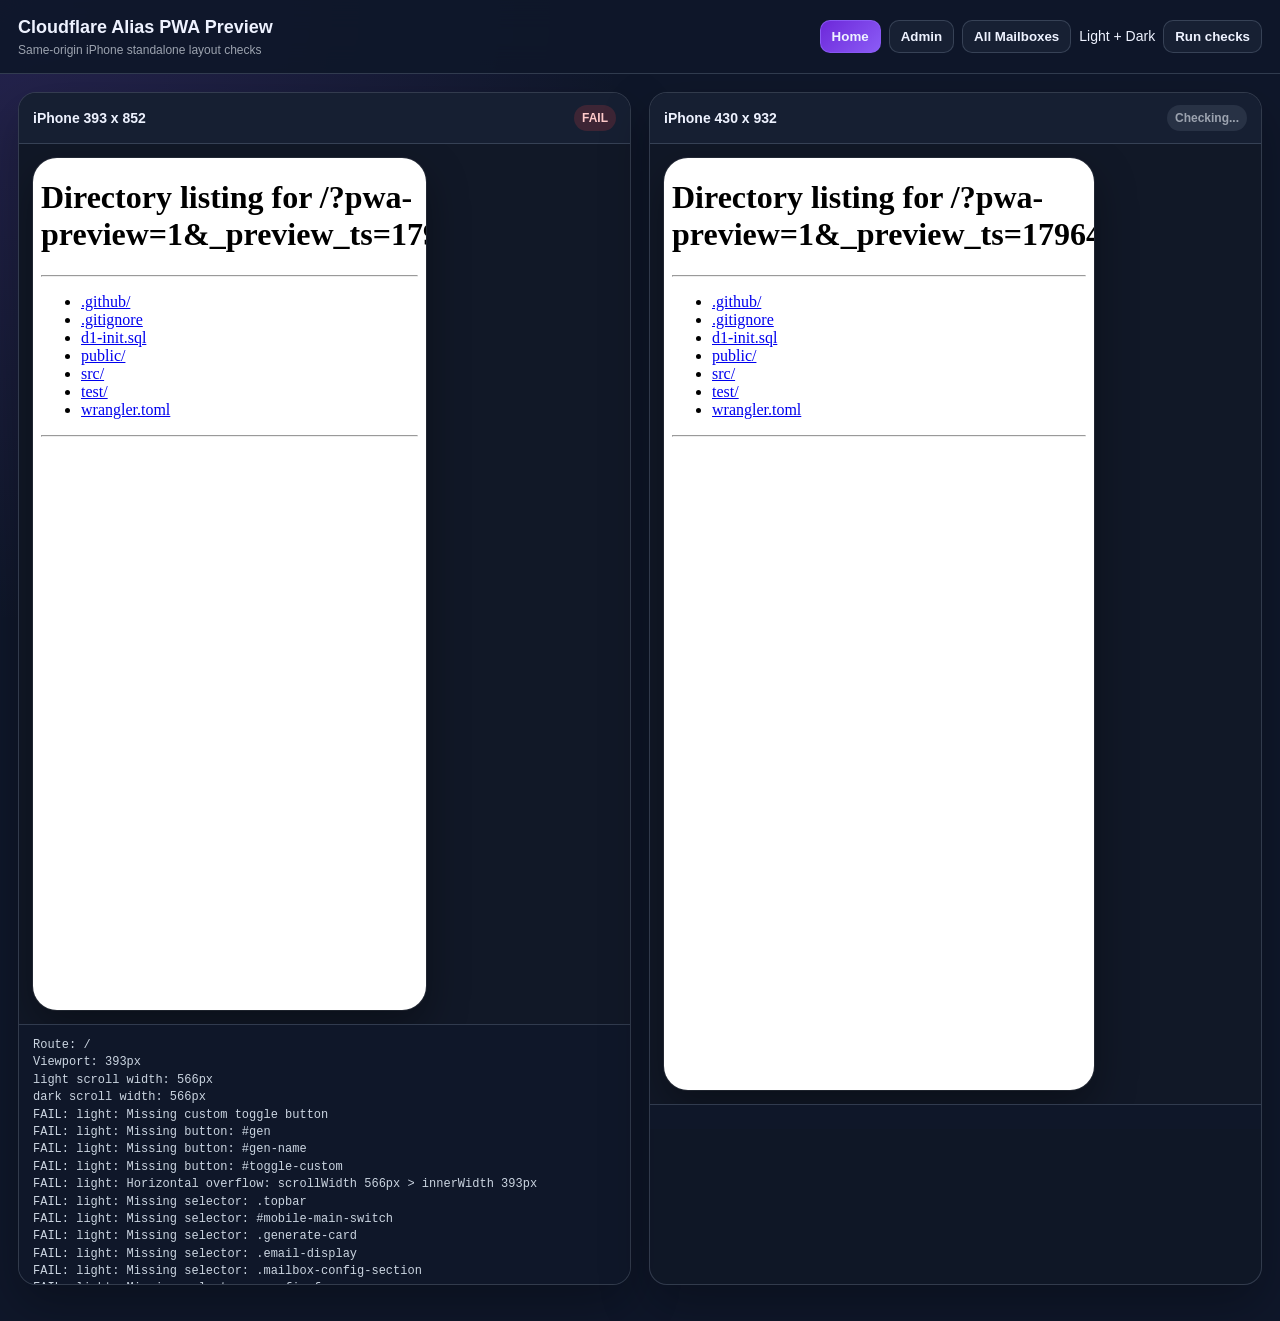
<file: public/pwa-preview.html>
<!DOCTYPE html>
<html lang="en">
<head>
  <meta charset="utf-8" />
  <meta name="viewport" content="width=device-width, initial-scale=1" />
  <title>PWA Preview - Cloudflare Alias</title>
  <style>
    :root {
      color-scheme: light dark;
      --bg: #0f172a;
      --panel: #172033;
      --panel-2: #111827;
      --text: #eef2ff;
      --muted: #9ca3af;
      --border: rgba(148, 163, 184, 0.26);
      --ok: #22c55e;
      --fail: #ef4444;
      --warn: #f59e0b;
      --accent: #8b5cf6;
    }

    * {
      box-sizing: border-box;
    }

    body {
      margin: 0;
      background: radial-gradient(circle at top left, rgba(139, 92, 246, 0.18), transparent 34%), var(--bg);
      color: var(--text);
      font: 14px/1.5 -apple-system, BlinkMacSystemFont, "Segoe UI", sans-serif;
    }

    header {
      position: sticky;
      top: 0;
      z-index: 10;
      display: flex;
      align-items: center;
      justify-content: space-between;
      gap: 16px;
      padding: 14px 18px;
      background: rgba(15, 23, 42, 0.92);
      border-bottom: 1px solid var(--border);
      backdrop-filter: blur(14px);
    }

    h1 {
      margin: 0;
      font-size: 18px;
      letter-spacing: 0;
    }

    .controls {
      display: flex;
      flex-wrap: wrap;
      align-items: center;
      justify-content: flex-end;
      gap: 8px;
    }

    button,
    label.toggle {
      border: 1px solid var(--border);
      border-radius: 10px;
      background: var(--panel);
      color: var(--text);
      padding: 8px 11px;
      font-weight: 650;
      cursor: pointer;
    }

    button[aria-pressed="true"] {
      border-color: rgba(139, 92, 246, 0.86);
      background: linear-gradient(135deg, #6d28d9, #8b5cf6);
    }

    label.toggle {
      display: inline-flex;
      align-items: center;
      gap: 7px;
    }

    main {
      display: grid;
      grid-template-columns: repeat(auto-fit, minmax(420px, 1fr));
      gap: 18px;
      padding: 18px;
    }

    .device {
      min-width: 0;
      border: 1px solid var(--border);
      border-radius: 18px;
      background: rgba(17, 24, 39, 0.82);
      box-shadow: 0 20px 50px rgba(0, 0, 0, 0.28);
      overflow: hidden;
    }

    .device-head {
      display: flex;
      align-items: center;
      justify-content: space-between;
      gap: 10px;
      padding: 12px 14px;
      border-bottom: 1px solid var(--border);
      background: rgba(23, 32, 51, 0.92);
    }

    .device-title {
      font-weight: 700;
    }

    .status {
      display: inline-flex;
      align-items: center;
      gap: 6px;
      padding: 4px 8px;
      border-radius: 999px;
      background: rgba(148, 163, 184, 0.14);
      color: var(--muted);
      font-size: 12px;
      font-weight: 700;
    }

    .status.pass {
      color: #bbf7d0;
      background: rgba(34, 197, 94, 0.16);
    }

    .status.fail {
      color: #fecaca;
      background: rgba(239, 68, 68, 0.18);
    }

    .frame-wrap {
      padding: 14px;
      overflow: auto;
      background: var(--panel-2);
    }

    iframe {
      display: block;
      border: 0;
      border-radius: 24px;
      background: white;
      box-shadow: 0 0 0 1px rgba(255, 255, 255, 0.08), 0 16px 42px rgba(0, 0, 0, 0.35);
    }

    .report {
      max-height: 260px;
      overflow: auto;
      padding: 12px 14px;
      border-top: 1px solid var(--border);
      background: rgba(15, 23, 42, 0.74);
      white-space: pre-wrap;
      font: 12px/1.45 ui-monospace, SFMono-Regular, Menlo, Consolas, monospace;
      color: #cbd5e1;
    }

    .summary {
      display: flex;
      flex-wrap: wrap;
      gap: 8px;
      padding: 0 18px 18px;
      color: var(--muted);
    }

    .summary strong {
      color: var(--text);
    }

    @media (max-width: 700px) {
      header {
        align-items: flex-start;
        flex-direction: column;
      }

      main {
        grid-template-columns: 1fr;
        padding: 10px;
      }
    }
  </style>
</head>
<body>
  <header>
    <div>
      <h1>Cloudflare Alias PWA Preview</h1>
      <div style="color: var(--muted); font-size: 12px;">Same-origin iPhone standalone layout checks</div>
    </div>
    <div class="controls" id="route-controls">
      <button type="button" data-route="/" aria-pressed="true">Home</button>
      <button type="button" data-route="/html/admin.html" aria-pressed="false">Admin</button>
      <button type="button" data-route="/html/mailboxes.html" aria-pressed="false">All Mailboxes</button>
      <span class="toggle">Light + Dark</span>
      <button type="button" id="run-checks">Run checks</button>
    </div>
  </header>

  <main id="devices"></main>
  <div class="summary" id="summary"></div>

  <script>
    const DEVICES = [
      { name: 'iPhone 393 x 852', width: 393, height: 852 },
      { name: 'iPhone 430 x 932', width: 430, height: 932 }
    ];

    const SELECTORS = {
      '/': [
        '.topbar',
        '#mobile-main-switch',
        '.generate-card',
        '.email-display',
        '.mailbox-config-section',
        '.config-form',
        '.generate-action'
      ],
      '/html/admin.html': [
        '.topbar',
        '.admin-container',
        '.stats-grid',
        '.action-buttons',
        '.settings-card',
        '.setting-row',
        '.table-wrapper'
      ],
      '/html/mailboxes.html': [
        '.topbar',
        '.container',
        '.toolbar',
        '.toolbar-row-1',
        '.toolbar-row-2',
        '#grid',
        '.pager'
      ]
    };

    let currentRoute = '/';

    function routeUrl(route) {
      const url = new URL(route, window.location.origin);
      url.searchParams.set('pwa-preview', '1');
      url.searchParams.set('_preview_ts', Date.now().toString());
      return url.pathname + url.search + url.hash;
    }

    function sleep(ms) {
      return new Promise((resolve) => setTimeout(resolve, ms));
    }

    function setThemeMode(doc, mode) {
      const dark = mode === 'dark';
      doc.documentElement.classList.toggle('dark', dark);
      doc.body?.classList.toggle('dark', dark);
      doc.querySelectorAll('meta[name="theme-color"]').forEach((meta) => {
        meta.setAttribute('content', dark ? '#1e293b' : '#f8fafc');
      });
    }

    function isVisible(win, el) {
      if (!el || !el.getBoundingClientRect) return false;
      const style = win.getComputedStyle(el);
      const rect = el.getBoundingClientRect();
      return style.display !== 'none' &&
        style.visibility !== 'hidden' &&
        Number(style.opacity || '1') !== 0 &&
        rect.width > 0 &&
        rect.height > 0;
    }

    function describe(el) {
      const parts = [el.tagName.toLowerCase()];
      if (el.id) parts.push('#' + el.id);
      if (el.className && typeof el.className === 'string') {
        const classes = el.className.trim().split(/\s+/).slice(0, 3);
        if (classes.length) parts.push('.' + classes.join('.'));
      }
      return parts.join('');
    }

    function isInsideContainedScroller(win, el, viewport) {
      let parent = el.parentElement;
      while (parent && parent !== win.document.body && parent !== win.document.documentElement) {
        const style = win.getComputedStyle(parent);
        const rect = parent.getBoundingClientRect();
        const clipsX = /(auto|scroll|hidden|clip)/.test(style.overflowX || '');
        if (clipsX && rect.left >= -2 && rect.right <= viewport + 2) return true;
        parent = parent.parentElement;
      }
      return false;
    }

    function hasReadableText(win, el) {
      const text = (el.textContent || '').trim();
      if (!text) return false;
      const style = win.getComputedStyle(el);
      const fill = style.webkitTextFillColor || style.color || '';
      return style.color !== 'transparent' &&
        fill !== 'transparent' &&
        style.visibility !== 'hidden' &&
        Number(style.opacity || '1') > 0;
    }

    function checkTopbarOverlap(win, failures) {
      const brand = win.document.querySelector('.topbar .brand');
      const nav = win.document.querySelector('.topbar .nav-actions');
      if (!brand || !nav || !isVisible(win, brand) || !isVisible(win, nav)) return;

      const brandRect = brand.getBoundingClientRect();
      const navRect = nav.getBoundingClientRect();
      if (brandRect.right > navRect.left + 1) {
        failures.push(`Topbar overlap: brand right=${brandRect.right.toFixed(1)} nav left=${navRect.left.toFixed(1)}`);
      }
    }

    function checkHomeButtonText(win, failures) {
      if (currentRoute !== '/') return;
      ['#gen', '#gen-name', '#toggle-custom'].forEach((selector) => {
        const el = win.document.querySelector(selector);
        if (!el) {
          failures.push(`Missing button: ${selector}`);
          return;
        }
        if (!isVisible(win, el)) {
          failures.push(`Button not visible: ${selector}`);
          return;
        }
        if (!hasReadableText(win, el)) {
          failures.push(`Button text not readable: ${selector}`);
        }
      });
    }

    function measureFrame(frame, route, mode) {
      const win = frame.contentWindow;
      const doc = frame.contentDocument;
      const viewport = win.innerWidth;
      const root = doc.documentElement;
      const body = doc.body;
      const failures = [];
      const warnings = [];

      if (!doc.title || /loading/i.test(doc.title)) {
        warnings.push('Unexpected title: ' + (doc.title || '(empty)'));
      }

      checkTopbarOverlap(win, failures);
      checkHomeButtonText(win, failures);

      const rootScroll = Math.max(root.scrollWidth, body ? body.scrollWidth : 0);
      if (rootScroll > viewport + 2) {
        failures.push(`Horizontal overflow: scrollWidth ${rootScroll}px > innerWidth ${viewport}px`);
      }

      const selectors = SELECTORS[route] || [];
      selectors.forEach((selector) => {
        const el = doc.querySelector(selector);
        if (!el) {
          failures.push(`Missing selector: ${selector}`);
          return;
        }
        if (!isVisible(win, el)) {
          failures.push(`Not visible: ${selector}`);
          return;
        }
        const rect = el.getBoundingClientRect();
        if (rect.left < -2 || rect.right > viewport + 2) {
          failures.push(`Key selector overflow: ${selector} left=${rect.left.toFixed(1)} right=${rect.right.toFixed(1)} viewport=${viewport}`);
        }
      });

      const offenders = [];
      doc.querySelectorAll('body *').forEach((el) => {
        if (!isVisible(win, el)) return;
        const rect = el.getBoundingClientRect();
        if (rect.left < -2 || rect.right > viewport + 2) {
          if (isInsideContainedScroller(win, el, viewport)) return;
          offenders.push({
            selector: describe(el),
            left: rect.left,
            right: rect.right,
            width: rect.width
          });
        }
      });

      offenders.slice(0, 8).forEach((item) => {
        failures.push(`Visible overflow: ${item.selector} left=${item.left.toFixed(1)} right=${item.right.toFixed(1)} width=${item.width.toFixed(1)}`);
      });

      const logs = (win.__pwaPreviewLogs || []).filter((entry) => entry.level === 'error' || entry.level === 'warn');
      logs.slice(0, 8).forEach((entry) => {
        warnings.push(`${entry.level}: ${entry.message}`);
      });

      return { failures, warnings, viewport, rootScroll, mode };
    }

    async function exerciseHome(frame) {
      if (currentRoute !== '/') return [];
      const doc = frame.contentDocument;
      const button = doc.querySelector('#toggle-custom');
      if (!button) return ['Missing custom toggle button'];
      const overlay = doc.querySelector('#custom-overlay');
      if (!overlay) return ['Missing custom overlay'];
      const beforeVisible = isVisible(frame.contentWindow, overlay);
      if (!beforeVisible) button.click();
      await sleep(220);
      const win = frame.contentWindow;
      if (!isVisible(win, overlay)) return ['Custom overlay is not visible after toggle'];
      const rect = overlay.getBoundingClientRect();
      if (rect.left < -2 || rect.right > win.innerWidth + 2) {
        return [`Custom overlay overflow: left=${rect.left.toFixed(1)} right=${rect.right.toFixed(1)} viewport=${win.innerWidth}`];
      }
      return [];
    }

    async function runDeviceCheck(deviceEl) {
      const frame = deviceEl.querySelector('iframe');
      const status = deviceEl.querySelector('.status');
      const report = deviceEl.querySelector('.report');
      const route = currentRoute;

      status.textContent = 'Checking...';
      status.className = 'status';
      report.textContent = '';

      try {
        const doc = frame.contentDocument;
        const modeResults = [];
        for (const mode of ['light', 'dark']) {
          setThemeMode(doc, mode);
          await sleep(360);
          const interactionFailures = await exerciseHome(frame);
          const result = measureFrame(frame, route, mode);
          modeResults.push({
            ...result,
            failures: [...interactionFailures, ...result.failures]
          });
        }

        const failures = modeResults.flatMap((result) => result.failures.map((item) => `${result.mode}: ${item}`));
        const warnings = modeResults.flatMap((result) => result.warnings.map((item) => `${result.mode}: ${item}`));
        const lines = [
          `Route: ${route}`,
          `Viewport: ${modeResults[0]?.viewport || frame.width}px`,
          ...modeResults.map((result) => `${result.mode} scroll width: ${result.rootScroll}px`),
          failures.length ? '' : 'PASS: light and dark have no horizontal overflow, overlap, unreadable buttons, or missing key controls',
          ...failures.map((item) => 'FAIL: ' + item),
          ...warnings.map((item) => 'WARN: ' + item)
        ].filter(Boolean);

        report.textContent = lines.join('\n');
        status.textContent = failures.length ? 'FAIL' : 'PASS';
        status.className = failures.length ? 'status fail' : 'status pass';
        return { ok: failures.length === 0, failures, warnings };
      } catch (error) {
        const message = error && error.stack ? error.stack : String(error);
        report.textContent = 'FAIL: ' + message;
        status.textContent = 'FAIL';
        status.className = 'status fail';
        return { ok: false, failures: [message], warnings: [] };
      }
    }

    function renderDevices() {
      const root = document.getElementById('devices');
      root.innerHTML = DEVICES.map((device, index) => `
        <section class="device" data-index="${index}">
          <div class="device-head">
            <div class="device-title">${device.name}</div>
            <div class="status">Loading...</div>
          </div>
          <div class="frame-wrap">
            <iframe title="${device.name}" width="${device.width}" height="${device.height}"></iframe>
          </div>
          <div class="report"></div>
        </section>
      `).join('');
    }

    async function loadFrames() {
      const src = routeUrl(currentRoute);
      const frames = Array.from(document.querySelectorAll('iframe'));
      await Promise.all(frames.map((frame) => new Promise((resolve) => {
        frame.onload = () => resolve();
        frame.src = src;
      })));
      await runAllChecks();
    }

    async function runAllChecks() {
      const devices = Array.from(document.querySelectorAll('.device'));
      const results = [];
      for (const device of devices) {
        results.push(await runDeviceCheck(device));
      }
      const passed = results.filter((item) => item.ok).length;
      document.getElementById('summary').innerHTML = `
        <span><strong>${passed}/${results.length}</strong> devices passed for <strong>${currentRoute}</strong>.</span>
        <span>Light and dark modes checked.</span>
      `;
      return results;
    }

    document.getElementById('route-controls').addEventListener('click', (event) => {
      const button = event.target.closest('button[data-route]');
      if (!button) return;
      currentRoute = button.dataset.route;
      document.querySelectorAll('button[data-route]').forEach((item) => {
        item.setAttribute('aria-pressed', String(item === button));
      });
      loadFrames();
    });

    document.getElementById('run-checks').addEventListener('click', runAllChecks);

    renderDevices();
    loadFrames();
  </script>
</body>
</html>
</file>
